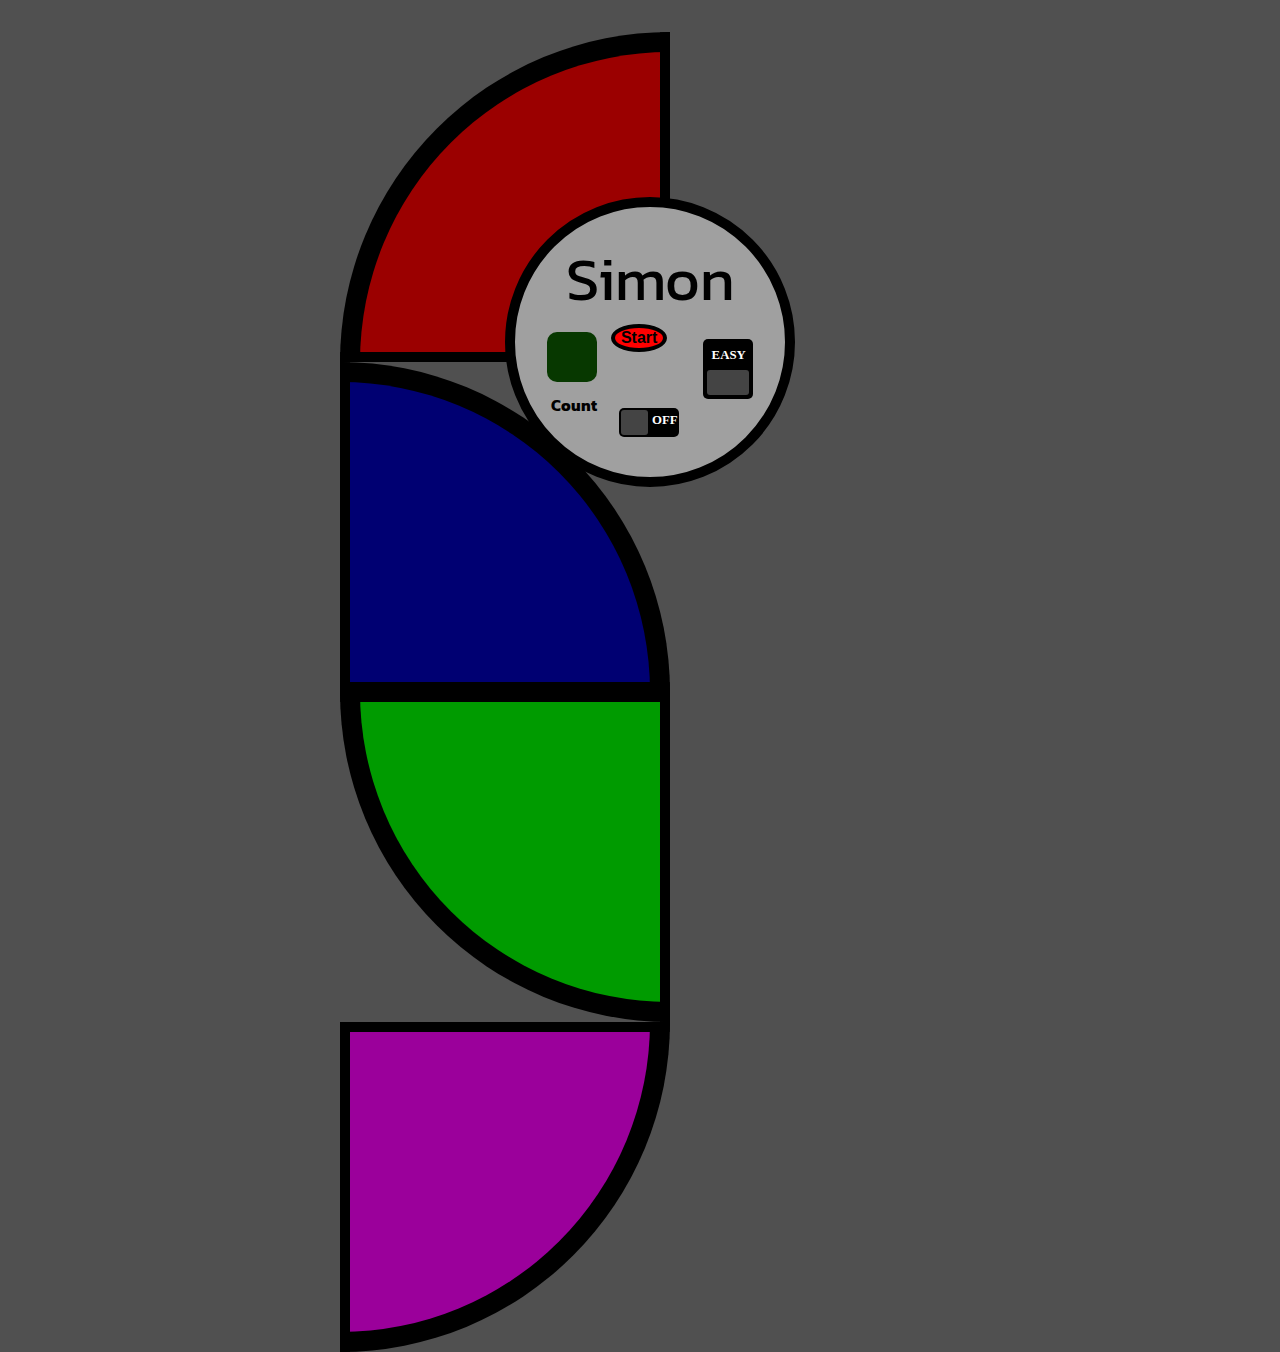
<file: index.html>
<!DOCTYPE html>
<html>
<head>
	<title>Simon!</title>
	<link rel="stylesheet" href="https://stackpath.bootstrapcdn.com/bootstrap/4.1.0/css/bootstrap.min.css" integrity="sha384-9gVQ4dYFwwWSjIDZnLEWnxCjeSWFphJiwGPXr1jddIhOegiu1FwO5qRGvFXOdJZ4" crossorigin="anonymous">
	<link href="https://fonts.googleapis.com/css?family=Kanit:900" rel="stylesheet">
	<link href="https://fonts.googleapis.com/css?family=Orbitron:700" rel="stylesheet">
	<link rel="stylesheet" href="simon.css">
</head>
<body>
	<div class="base">
		<div class="inner">
			<p>Simon</p>
			<div id="turnCount"><span id="turn"></span></div>
			<button class="btn start">Start</button>
			<p>Count</p>
			<label class="switch">
				<input type="checkbox" id="onOff">
				<span class="slider"></span>
			</label>
			<label class="switch2">
				<input type="checkbox" id="difficulty">
				<span class="slider"></span>
			</label>
		</div>
		<div class="select" id="btn1" value="red"></div>
		<div class="select" id="btn2" value="blue"></div>
		<div class="select" id="btn3" value="green"></div>
		<div class="select" id="btn4" value="purple"></div>		
	</div>

<script src="https://code.jquery.com/jquery-3.3.1.slim.min.js" integrity="sha384-q8i/X+965DzO0rT7abK41JStQIAqVgRVzpbzo5smXKp4YfRvH+8abtTE1Pi6jizo" crossorigin="anonymous"></script>
<script src="https://cdnjs.cloudflare.com/ajax/libs/popper.js/1.14.0/umd/popper.min.js" integrity="sha384-cs/chFZiN24E4KMATLdqdvsezGxaGsi4hLGOzlXwp5UZB1LY//20VyM2taTB4QvJ" crossorigin="anonymous"></script>
<script src="https://stackpath.bootstrapcdn.com/bootstrap/4.1.0/js/bootstrap.min.js" integrity="sha384-uefMccjFJAIv6A+rW+L4AHf99KvxDjWSu1z9VI8SKNVmz4sk7buKt/6v9KI65qnm" crossorigin="anonymous"></script>
<script type="text/javascript" src="simon2.js"></script>
</body>

</html>
</file>
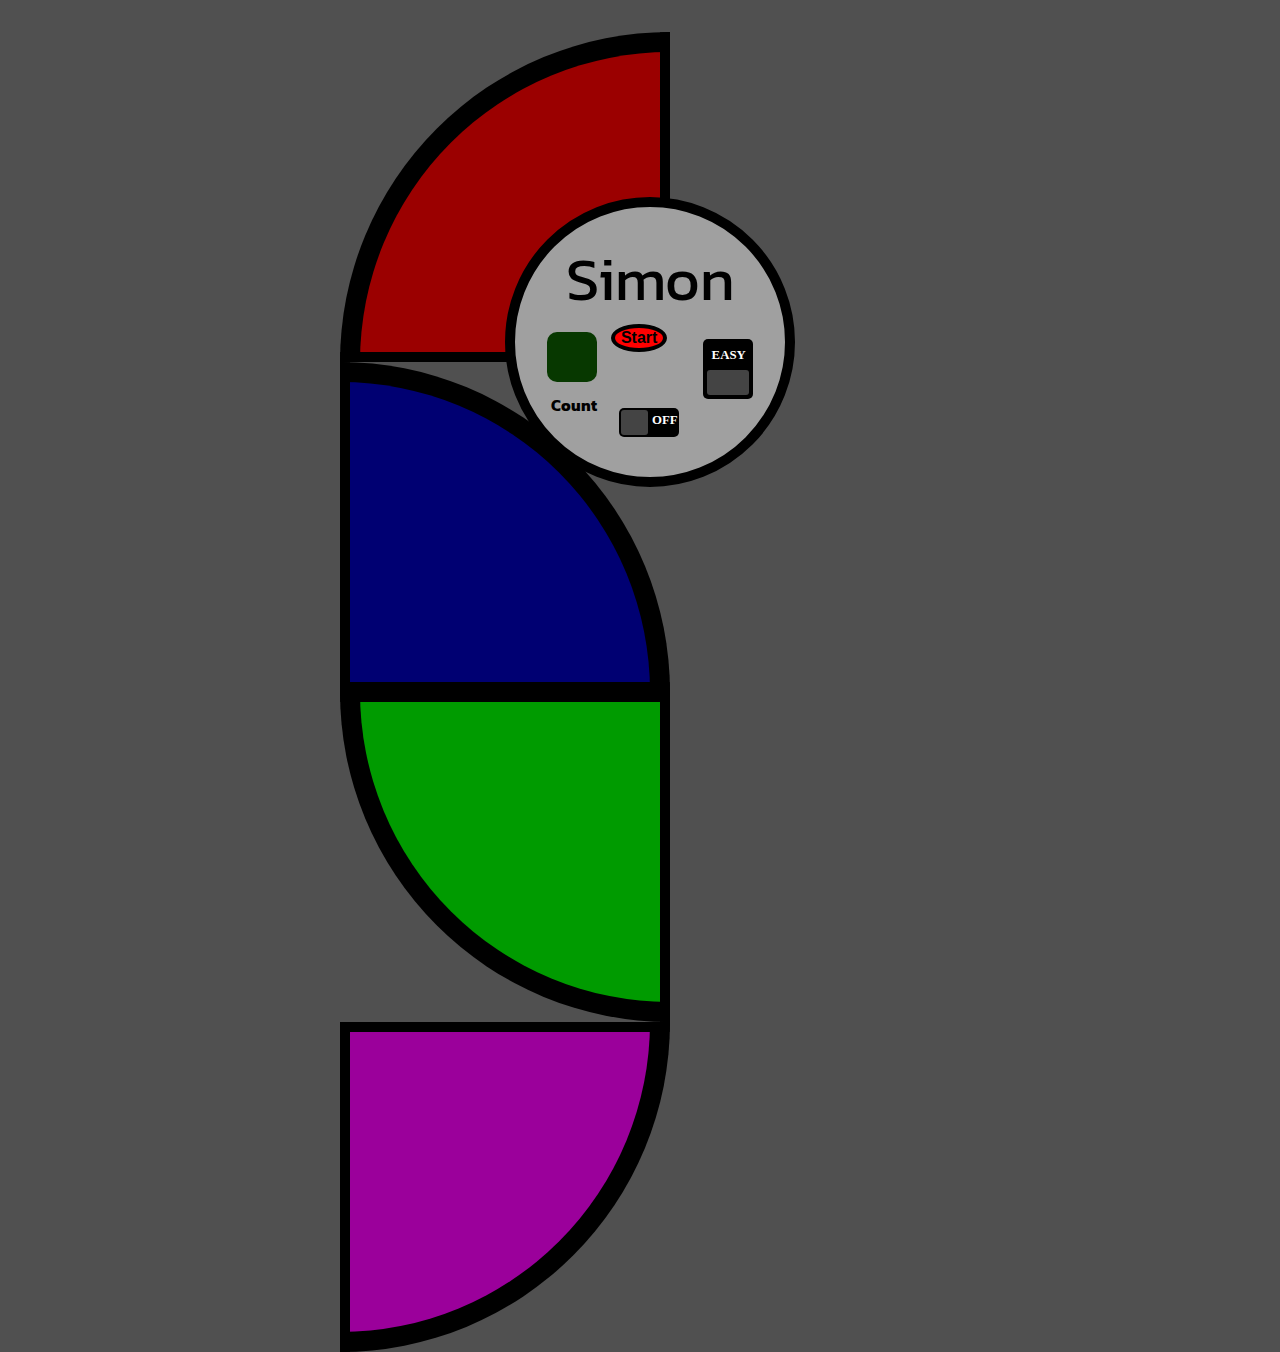
<file: Simon.html>
<!DOCTYPE html>
<html>
<head>
	<title>Simon!</title>
	<link rel="stylesheet" href="https://stackpath.bootstrapcdn.com/bootstrap/4.1.0/css/bootstrap.min.css" integrity="sha384-9gVQ4dYFwwWSjIDZnLEWnxCjeSWFphJiwGPXr1jddIhOegiu1FwO5qRGvFXOdJZ4" crossorigin="anonymous">
	<link href="https://fonts.googleapis.com/css?family=Kanit:900" rel="stylesheet">
	<link href="https://fonts.googleapis.com/css?family=Orbitron:700" rel="stylesheet">
	<link rel="stylesheet" href="simon.css">
</head>
<body>
	<div class="base">
		<div class="inner">
			<p>Simon</p>
			<div id="turnCount"><span id="turn"></span></div>
			<button class="btn start">Start</button>
			<p>Count</p>
			<label class="switch">
				<input type="checkbox" id="onOff">
				<span class="slider"></span>
			</label>
			<label class="switch2">
				<input type="checkbox" id="difficulty">
				<span class="slider"></span>
			</label>
		</div>
		<div class="select" id="btn1" value="red"></div>
		<div class="select" id="btn2" value="blue"></div>
		<div class="select" id="btn3" value="green"></div>
		<div class="select" id="btn4" value="purple"></div>		
	</div>

<script src="https://code.jquery.com/jquery-3.3.1.slim.min.js" integrity="sha384-q8i/X+965DzO0rT7abK41JStQIAqVgRVzpbzo5smXKp4YfRvH+8abtTE1Pi6jizo" crossorigin="anonymous"></script>
<script src="https://cdnjs.cloudflare.com/ajax/libs/popper.js/1.14.0/umd/popper.min.js" integrity="sha384-cs/chFZiN24E4KMATLdqdvsezGxaGsi4hLGOzlXwp5UZB1LY//20VyM2taTB4QvJ" crossorigin="anonymous"></script>
<script src="https://stackpath.bootstrapcdn.com/bootstrap/4.1.0/js/bootstrap.min.js" integrity="sha384-uefMccjFJAIv6A+rW+L4AHf99KvxDjWSu1z9VI8SKNVmz4sk7buKt/6v9KI65qnm" crossorigin="anonymous"></script>
<script type="text/javascript" src="simon2.js"></script>
</body>

</html>
</file>
<file: simon.css>
body {
	background-color: #505050;
}

.base {
	width: 600px;
	height: 600px;
	position: relative;
	margin: 0 auto;
	margin-top: 2.5%;
}

.inner {
	width: 45%;
	height: 45%;
	border-radius: 50%;
	background-color: #a0a0a0;
	border: 10px solid #000;
	position: absolute;
	display: inline-block;
	margin: 27.5%;
	z-index: 1;
	text-align: center;
}

p:nth-of-type(1) {
	font-family: 'Kanit', sans-serif;
	font-size: 3.75em;
	color: black;
	margin-top: 10%;
	margin-bottom: 0;
}

p:nth-of-type(2) {
	position: absolute;
	bottom: 16%;
	right: 69.5%;
	font-family: 'Kanit', sans-serif;
	font-weight: bold;
	color: black;
}

#turnCount {
	float: left;
	height: 50px;
	width: 50px;
	margin-top: 8px;
	margin-left: 12%;
	border-radius: 10px;
	background-color: #073800;
	color: #21ff00;
	font-family: 'Orbitron', sans-serif;
	font-size: 2.1em;
}

.start {
	float: left;
	margin-left: 5%;
	border-radius: 100%;
	background-color: red;
	color: #000;
	font-weight: bold;
	font-size: 16px;
	cursor: pointer;
	border: 4px solid black;
	outline: none;
	pointer-events: none;
}

.start:hover:active {
	color: #000;
	border: 2px solid black;	
}

/*slider specs for both toggle switches*/
.slider {
	position: absolute;
	cursor: pointer;
	top: 0;
	left: 0;
	right: 0;
	bottom: 0;
	background-color: #000;
	color: #fff;
	border-radius: 5px;
	transition: .4s;
}

input:checked + .slider {
	
}

/*toggle switch + slider specs for on-off switch*/
.switch {
	position: absolute;
	display: block;
	width: 60px;
	height: 29px;
	bottom: 40px;
	left: 38.5%;
}

.switch input {
	display: none;
}

.switch .slider:before {
	position: absolute;
	content: "";
	height: 25px;
	width: 27px;
	left: 2px;
	bottom: 2px;
	background-color: #444;
	border-radius: 3px;
	transition: .4s;
}

.switch input:checked + .slider:before {
	transform: translateX(26px);
}

.switch .slider:after {
	content: "OFF";
	display: block;
	position: absolute;
	top: 20%;
	left: 55%;
	font-weight: bold;
	font-size: 0.8em;
}

input:checked + .slider:after {
	content: "ON";
	left: 0;
	margin-left: 5px;
}

/*toggle switch + sliderspecs for easy-hard switch*/
.switch2 {
	position: absolute;
	display: block;
	width: 50px;
	height: 60px;
	right: 12%;	
	top: 49%;
}

.switch2 input {
	display: none;
}

.switch2 .slider:before {
	position: absolute;
	content: "";
	height: 25px;
	width: 42px;
	left: 4px;
	bottom: 4px;
	right: 4px;
	background-color: #444;
	border-radius: 3px;
	transition: .4s;
}

.switch2 input:checked + .slider:before {
	transform: translateY(-26px);
}

.switch2 .slider:after {
	content: "EASY";
	display: block;
	position: absolute;
	bottom: 60%;
	left: 18%;
	font-weight: bold;
	font-size: 0.8em;
}

.switch2 input:checked + .slider:after {
	content: "HARD";
	left: 4%;
	bottom: 10%;
}

/*all the 'buttons'*/
.select {
	width: 300px;
	height: 300px;
	border-style: solid;
	border-color: #000;
	position: relative;
	float: left;
	z-index: 0;
	cursor: pointer;
	pointer-events: none;
}

#btn1 {
	background-color: #9b0000;
	border-radius: 100% 0 0 0;
	border-width: 20px 10px 10px 20px;
}

.liteRed#btn1{
	background-color: #ff0000;
}

#btn2 {
	background-color: #000072;
	border-radius: 0 100% 0 0;
	border-width: 20px 20px 10px 10px;
}

.liteBlue#btn2{
	background-color: #0000ff;
}

#btn3 {
	background-color: #009b00;
	border-radius: 0 0 0 100%;
	border-width: 10px 10px 20px 20px;
}

.liteGreen#btn3{
	background-color: #00ff00;
}

#btn4 {
	background-color: #9b009b;
	border-radius: 0 0 100% 0;
	border-width: 10px 20px 20px 10px;
}

.litePurple#btn4{
	background-color: #ff00ff;
}
</file>
